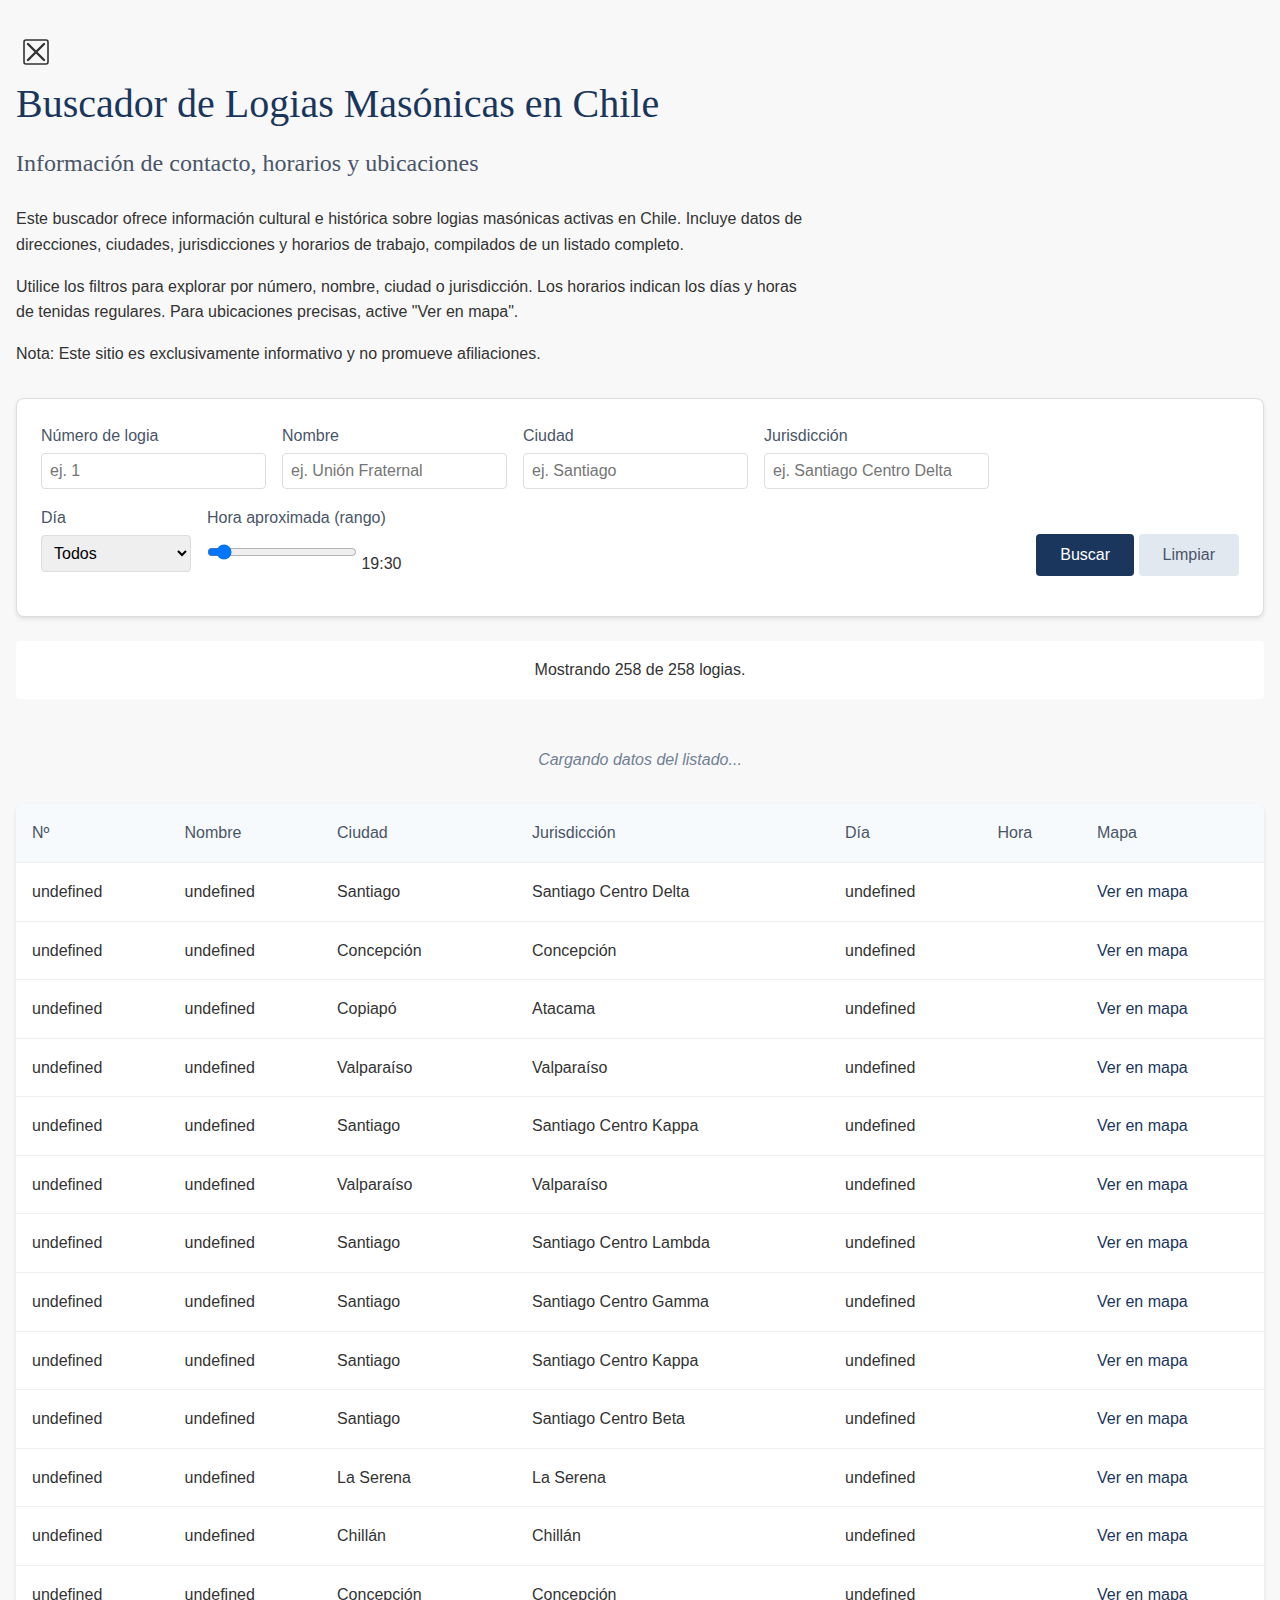
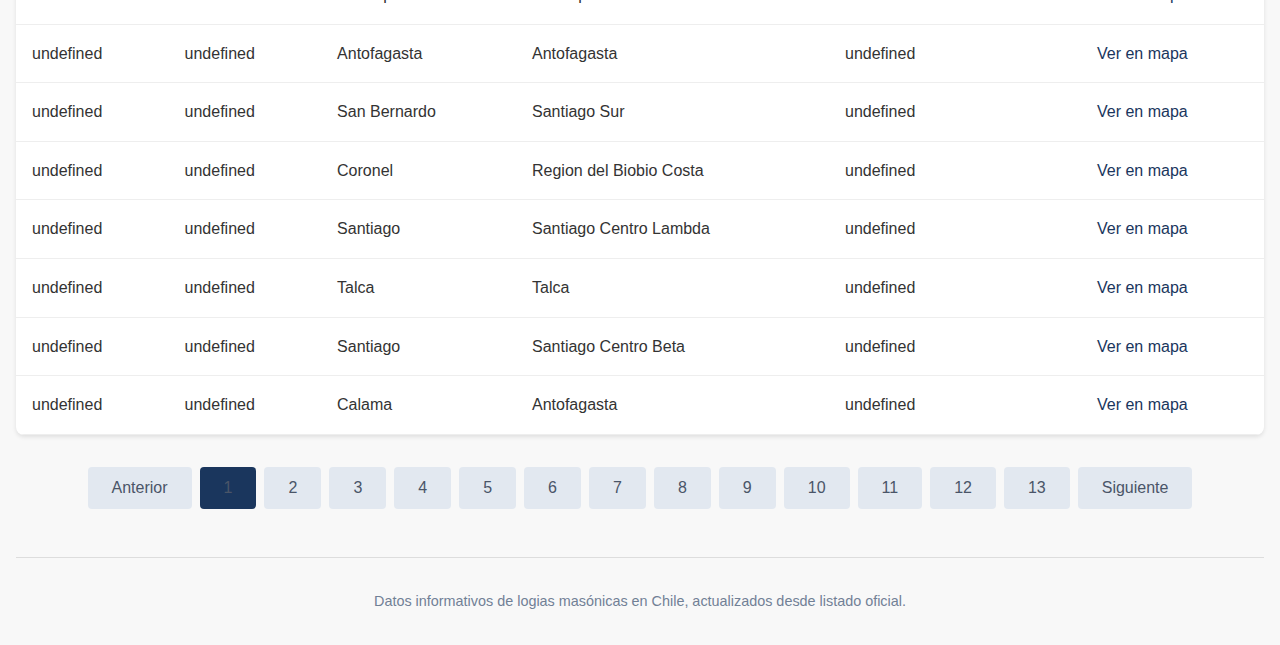
<file: 1index.html>
<!DOCTYPE html>
<html lang="es">
<head>
    <meta charset="UTF-8">
    <meta name="viewport" content="width=device-width, initial-scale=1.0">
    <title>Buscador de Logias Masónicas en Chile</title>
    <style>
        /* Estilos minimalistas y sobrios */
        * { box-sizing: border-box; margin: 0; padding: 0; }
        body { font-family: 'Open Sans', -apple-system, sans-serif; background: #f8f8f8; color: #333; line-height: 1.6; padding: 2rem 1rem; max-width: 1400px; margin: 0 auto; }
        h1 { font-family: Georgia, serif; font-weight: 400; font-size: 2.5rem; color: #1a365d; margin-bottom: 0.5rem; }
        h2 { font-family: Georgia, serif; font-weight: 400; font-size: 1.5rem; color: #4a5568; margin-bottom: 1.5rem; }
        .intro { max-width: 800px; margin-bottom: 2rem; }
        .intro p { margin-bottom: 1rem; }
        .filters { background: white; border: 1px solid #ddd; border-radius: 8px; padding: 1.5rem; margin-bottom: 1.5rem; box-shadow: 0 2px 4px rgba(0,0,0,0.1); }
        .filter-row { display: flex; flex-wrap: wrap; gap: 1rem; margin-bottom: 1rem; }
        .filter-row label { font-weight: 500; color: #4a5568; display: block; margin-bottom: 0.25rem; }
        .filter-row input, .filter-row select { padding: 0.5rem; border: 1px solid #ddd; border-radius: 4px; font-size: 1rem; min-width: 150px; flex: 1; }
        .btn { background: #1a365d; color: white; border: none; padding: 0.75rem 1.5rem; border-radius: 4px; cursor: pointer; font-size: 1rem; transition: opacity 0.2s; }
        .btn:hover { opacity: 0.9; }
        .btn-secondary { background: #e2e8f0; color: #4a5568; }
        .status { background: white; padding: 1rem; border-radius: 4px; margin-bottom: 1rem; text-align: center; font-weight: 500; }
        table { width: 100%; background: white; border-collapse: collapse; border-radius: 8px; overflow: hidden; box-shadow: 0 2px 4px rgba(0,0,0,0.1); }
        th, td { padding: 1rem; text-align: left; border-bottom: 1px solid #eee; }
        th { background: #f7fafc; font-weight: 500; color: #4a5568; }
        tr:hover { background: #f7fafc; }
        .map-link { color: #1a365d; text-decoration: none; font-weight: 500; }
        .map-link:hover { text-decoration: underline; }
        .pagination { display: flex; justify-content: center; gap: 0.5rem; margin-top: 2rem; }
        .loading { text-align: center; padding: 2rem; font-style: italic; color: #718096; }
        @media (max-width: 768px) { .filter-row { flex-direction: column; } table, thead, tbody, th, td, tr { display: block; } thead tr { position: absolute; top: -9999px; left: -9999px; } tr { border: 1px solid #ddd; margin-bottom: 1rem; padding: 1rem; border-radius: 4px; } td { border: none; position: relative; padding-left: 50%; } td:before { content: attr(data-label); position: absolute; left: 6px; width: 45%; font-weight: 500; color: #4a5568; } }
        .logo { width: 40px; height: 40px; fill: #1a365d; margin-right: 0.5rem; vertical-align: middle; } /* SVG inline en HTML */
    </style>
</head>
<body>
    <!-- Logo SVG sutil (escuadra y compás estilizado) -->
    <svg class="logo" viewBox="0 0 100 100"><rect x="20" y="20" width="60" height="60" rx="5" fill="none" stroke="currentColor" stroke-width="4"/><path d="M30 30 L70 70 M30 70 L70 30" stroke="currentColor" stroke-width="6" stroke-linecap="round"/></svg>
    
    <h1>Buscador de Logias Masónicas en Chile</h1>
    <h2>Información de contacto, horarios y ubicaciones</h2>
    
    <div class="intro">
        <p>Este buscador ofrece información cultural e histórica sobre logias masónicas activas en Chile. Incluye datos de direcciones, ciudades, jurisdicciones y horarios de trabajo, compilados de un listado completo.</p>
        <p>Utilice los filtros para explorar por número, nombre, ciudad o jurisdicción. Los horarios indican los días y horas de tenidas regulares. Para ubicaciones precisas, active "Ver en mapa".</p>
        <p>Nota: Este sitio es exclusivamente informativo y no promueve afiliaciones.</p>
    </div>

    <div class="filters">
        <div class="filter-row">
            <div>
                <label for="numero">Número de logia</label>
                <input type="number" id="numero" placeholder="ej. 1">
            </div>
            <div>
                <label for="nombre">Nombre</label>
                <input type="text" id="nombre" placeholder="ej. Unión Fraternal">
            </div>
            <div>
                <label for="ciudad">Ciudad</label>
                <input type="text" id="ciudad" placeholder="ej. Santiago">
            </div>
            <div>
                <label for="jurisdiccion">Jurisdicción</label>
                <input type="text" id="jurisdiccion" placeholder="ej. Santiago Centro Delta">
            </div>
        </div>
        <div class="filter-row">
            <div>
                <label for="dia">Día</label>
                <select id="dia">
                    <option value="">Todos</option>
                    <option value="Lunes">Lunes</option>
                    <option value="Martes">Martes</option>
                    <option value="Miércoles">Miércoles</option>
                    <option value="Jueves">Jueves</option>
                    <option value="Viernes">Viernes</option>
                    <option value="Sábado">Sábado</option>
                    <option value="Domingo">Domingo</option>
                </select>
            </div>
            <div style="flex: 2;">
                <label for="hora">Hora aproximada (rango)</label>
                <input type="range" id="hora" min="180000" max="220000" step="30000" value="193000">
                <span id="hora-label">19:30</span>
            </div>
            <div style="align-self: end;">
                <button class="btn" onclick="filtrar()">Buscar</button>
                <button class="btn btn-secondary" onclick="limpiar()">Limpiar</button>
            </div>
        </div>
    </div>

    <div id="status" class="status">Ingrese criterios o presione "Buscar" para explorar todas las logias.</div>
    <div id="loading" class="loading" style="display: none;">Cargando datos del listado...</div>
    <table id="tabla" style="display: none;">
        <thead>
            <tr>
                <th>Nº</th>
                <th>Nombre</th>
                <th>Ciudad</th>
                <th>Jurisdicción</th>
                <th>Día</th>
                <th>Hora</th>
                <th>Mapa</th>
            </tr>
        </thead>
        <tbody id="tbody"></tbody>
    </table>
    <div id="noresultados" style="display: none; text-align: center; padding: 2rem; font-size: 1.1rem; color: #718096;">No se encontraron logias con los criterios seleccionados. Pruebe ajustar los filtros.</div>
    <div id="paginacion" class="pagination" style="display: none;"></div>

    <footer style="margin-top: 3rem; padding-top: 2rem; border-top: 1px solid #ddd; text-align: center; color: #718096; font-size: 0.9rem;">
        Datos informativos de logias masónicas en Chile, actualizados desde listado oficial.
    </footer>

    <script>
        let logias = [];
        let filteredLogias = [];
        let currentPage = 1;
        const itemsPerPage = 20;

        // Cargar datos JSON (generado del Excel)
        async function cargarDatos() {
            try {
                const response = await fetch('logias-chile.json');
                logias = await response.json();
                filteredLogias = [...logias];
                mostrarPagina(1);
            } catch (error) {
                document.getElementById('status').innerHTML = 'Error al cargar datos. Verifique logias-chile.json.';
            }
        }

        function filtrar() {
            const numero = document.getElementById('numero').value;
            const nombre = document.getElementById('nombre').value.toLowerCase();
            const ciudad = document.getElementById('ciudad').value.toLowerCase();
            const jurisdiccion = document.getElementById('jurisdiccion').value.toLowerCase();
            const dia = document.getElementById('dia').value.toLowerCase();
            const hora = parseInt(document.getElementById('hora').value);

            filteredLogias = logias.filter(logia => {
                return (!numero || logia.numero_logia == numero) &&
                       (!nombre || logia.nombre_logia.toLowerCase().includes(nombre)) &&
                       (!ciudad || logia.ciudad.toLowerCase().includes(ciudad)) &&
                       (!jurisdiccion || logia.jurisdiccion.toLowerCase().includes(jurisdiccion)) &&
                       (!dia || logia.dia_trabajo.toLowerCase().includes(dia)) &&
                       (!hora || parseInt(logia.hora_trabajo) >= hora - 30000 && parseInt(logia.hora_trabajo) <= hora + 30000);
            });

            currentPage = 1;
            mostrarPagina(1);
        }

        function limpiar() {
            document.querySelectorAll('.filters input, .filters select').forEach(el => el.value = '');
            document.getElementById('hora-label').textContent = '19:30';
            filteredLogias = [...logias];
            currentPage = 1;
            mostrarPagina(1);
        }

        function mostrarPagina(page) {
            const start = (page - 1) * itemsPerPage;
            const end = start + itemsPerPage;
            const pageLogias = filteredLogias.slice(start, end);

            const tbody = document.getElementById('tbody');
            tbody.innerHTML = '';

            if (pageLogias.length === 0) {
                document.getElementById('tabla').style.display = 'none';
                document.getElementById('noresultados').style.display = 'block';
                document.getElementById('paginacion').style.display = 'none';
                document.getElementById('status').innerHTML = 'No se encontraron logias con los criterios seleccionados.';
                return;
            }

            pageLogias.forEach(logia => {
                const tr = document.createElement('tr');
                tr.innerHTML = `
                    <td data-label="Nº">${logia.numero_logia}</td>
                    <td data-label="Nombre">${logia.nombre_logia}</td>
                    <td data-label="Ciudad">${logia.ciudad}</td>
                    <td data-label="Jurisdicción">${logia.jurisdiccion}</td>
                    <td data-label="Día">${logia.dia_trabajo}</td>
                    <td data-label="Hora">${formatearHora(logia.hora_trabajo)}</td>
                    <td data-label="Mapa"><a href="${logia.url_maps}" target="_blank" rel="noopener" class="map-link">Ver en mapa</a></td>
                `;
                tbody.appendChild(tr);
            });

            document.getElementById('tabla').style.display = 'table';
            document.getElementById('noresultados').style.display = 'none';
            document.getElementById('status').innerHTML = `Mostrando ${filteredLogias.length} de ${logias.length} logias.`;
            generarPaginacion(page);
        }

        function formatearHora(hhmmss) {
            if (!hhmmss) return '';
            const hh = hhmmss.slice(0,2);
            const mm = hhmmss.slice(2,4);
            return `${hh}:${mm}`;
        }

        function generarPaginacion(current) {
            const totalPages = Math.ceil(filteredLogias.length / itemsPerPage);
            const paginacion = document.getElementById('paginacion');
            paginacion.innerHTML = '';

            if (totalPages <= 1) {
                paginacion.style.display = 'none';
                return;
            }

            paginacion.style.display = 'flex';

            const prev = document.createElement('button');
            prev.className = 'btn btn-secondary';
            prev.textContent = 'Anterior';
            prev.disabled = current === 1;
            prev.onclick = () => { if (current > 1) mostrarPagina(current - 1); };
            paginacion.appendChild(prev);

            for (let i = 1; i <= totalPages; i++) {
                const btn = document.createElement('button');
                btn.className = 'btn btn-secondary';
                btn.textContent = i;
                if (i === current) btn.style.background = '#1a365d';
                btn.onclick = () => mostrarPagina(i);
                paginacion.appendChild(btn);
            }

            const next = document.createElement('button');
            next.className = 'btn btn-secondary';
            next.textContent = 'Siguiente';
            next.disabled = current === totalPages;
            next.onclick = () => { if (current < totalPages) mostrarPagina(current + 1); };
            paginacion.appendChild(next);
        }

        // Event listeners
        document.getElementById('hora').addEventListener('input', (e) => {
            const val = parseInt(e.target.value);
            const hh = Math.floor(val / 10000).toString().padStart(2, '0');
            const mm = ((val / 100) % 100).toString().padStart(2, '0');
            document.getElementById('hora-label').textContent = `${hh}:${mm}`;
        });

        document.addEventListener('DOMContentLoaded', () => {
            document.getElementById('loading').style.display = 'block';
            cargarDatos();
        });
    </script>
</body>
</html>
</file>
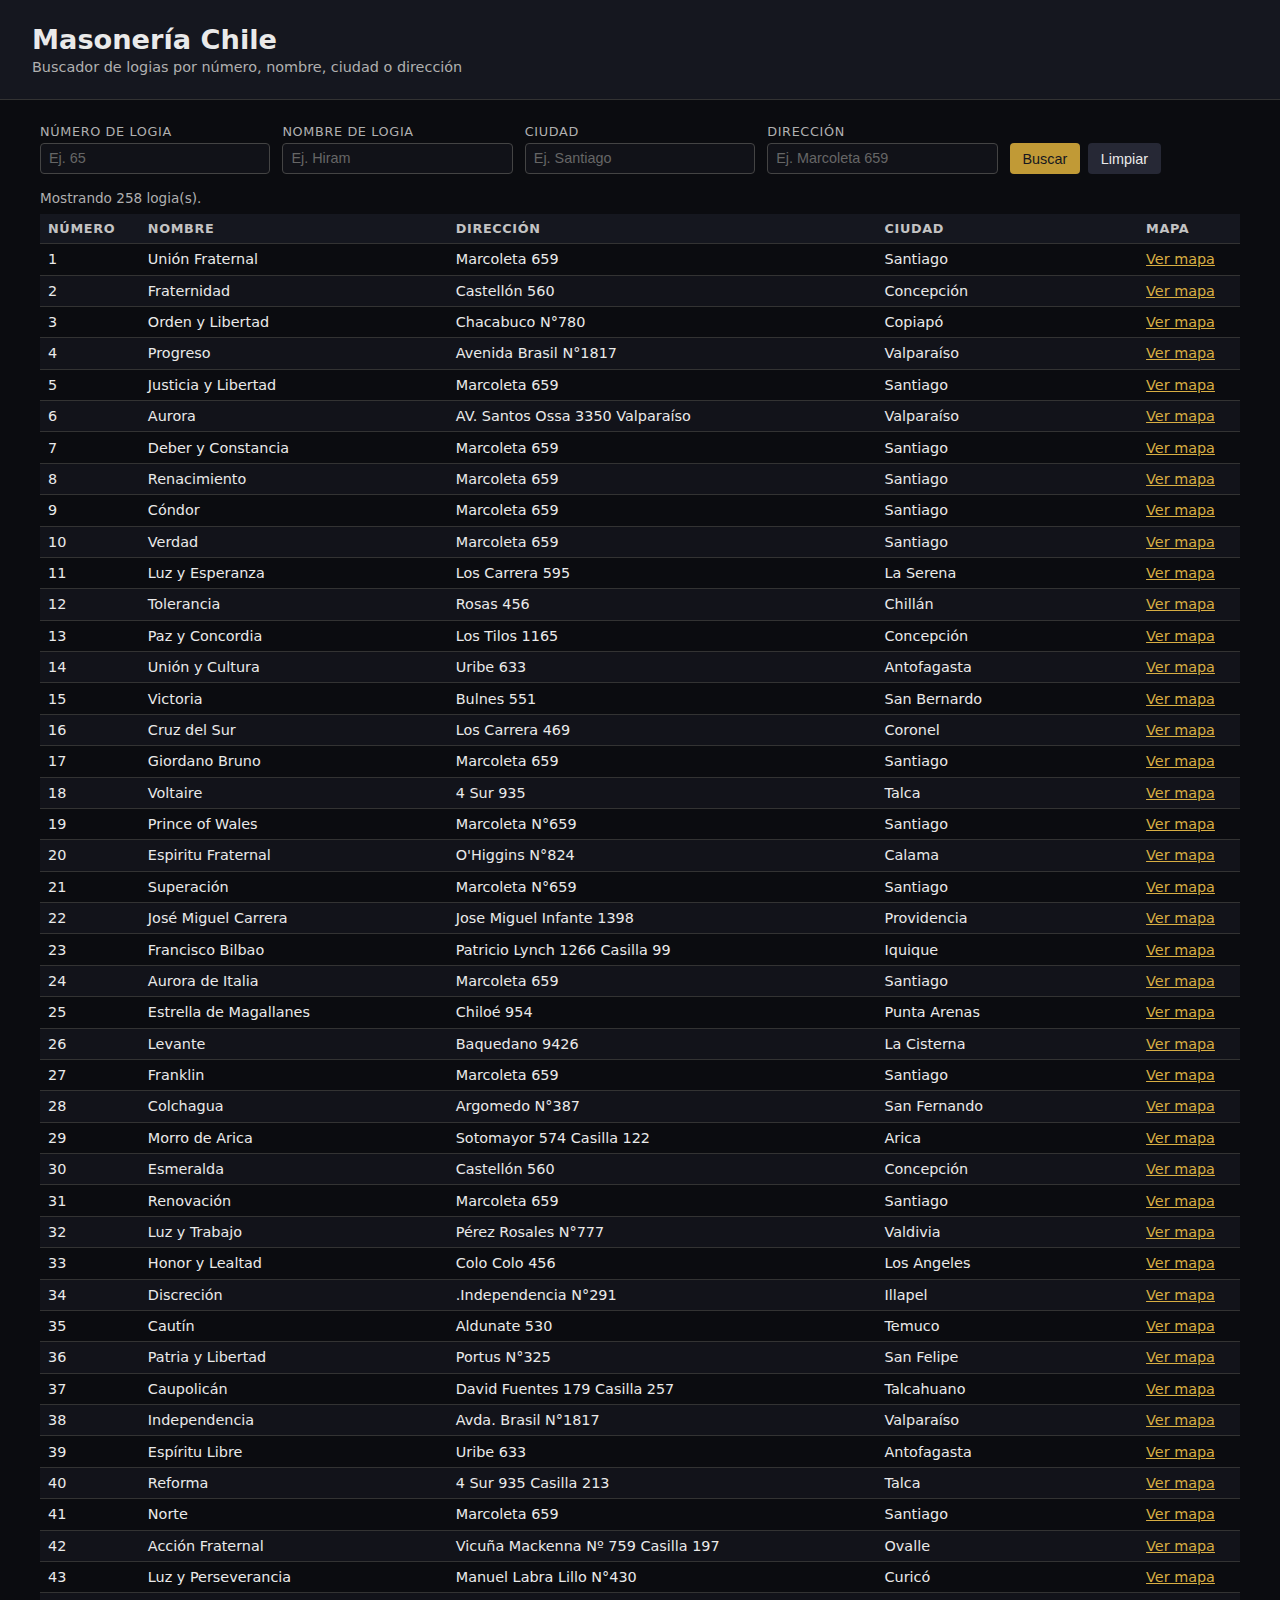
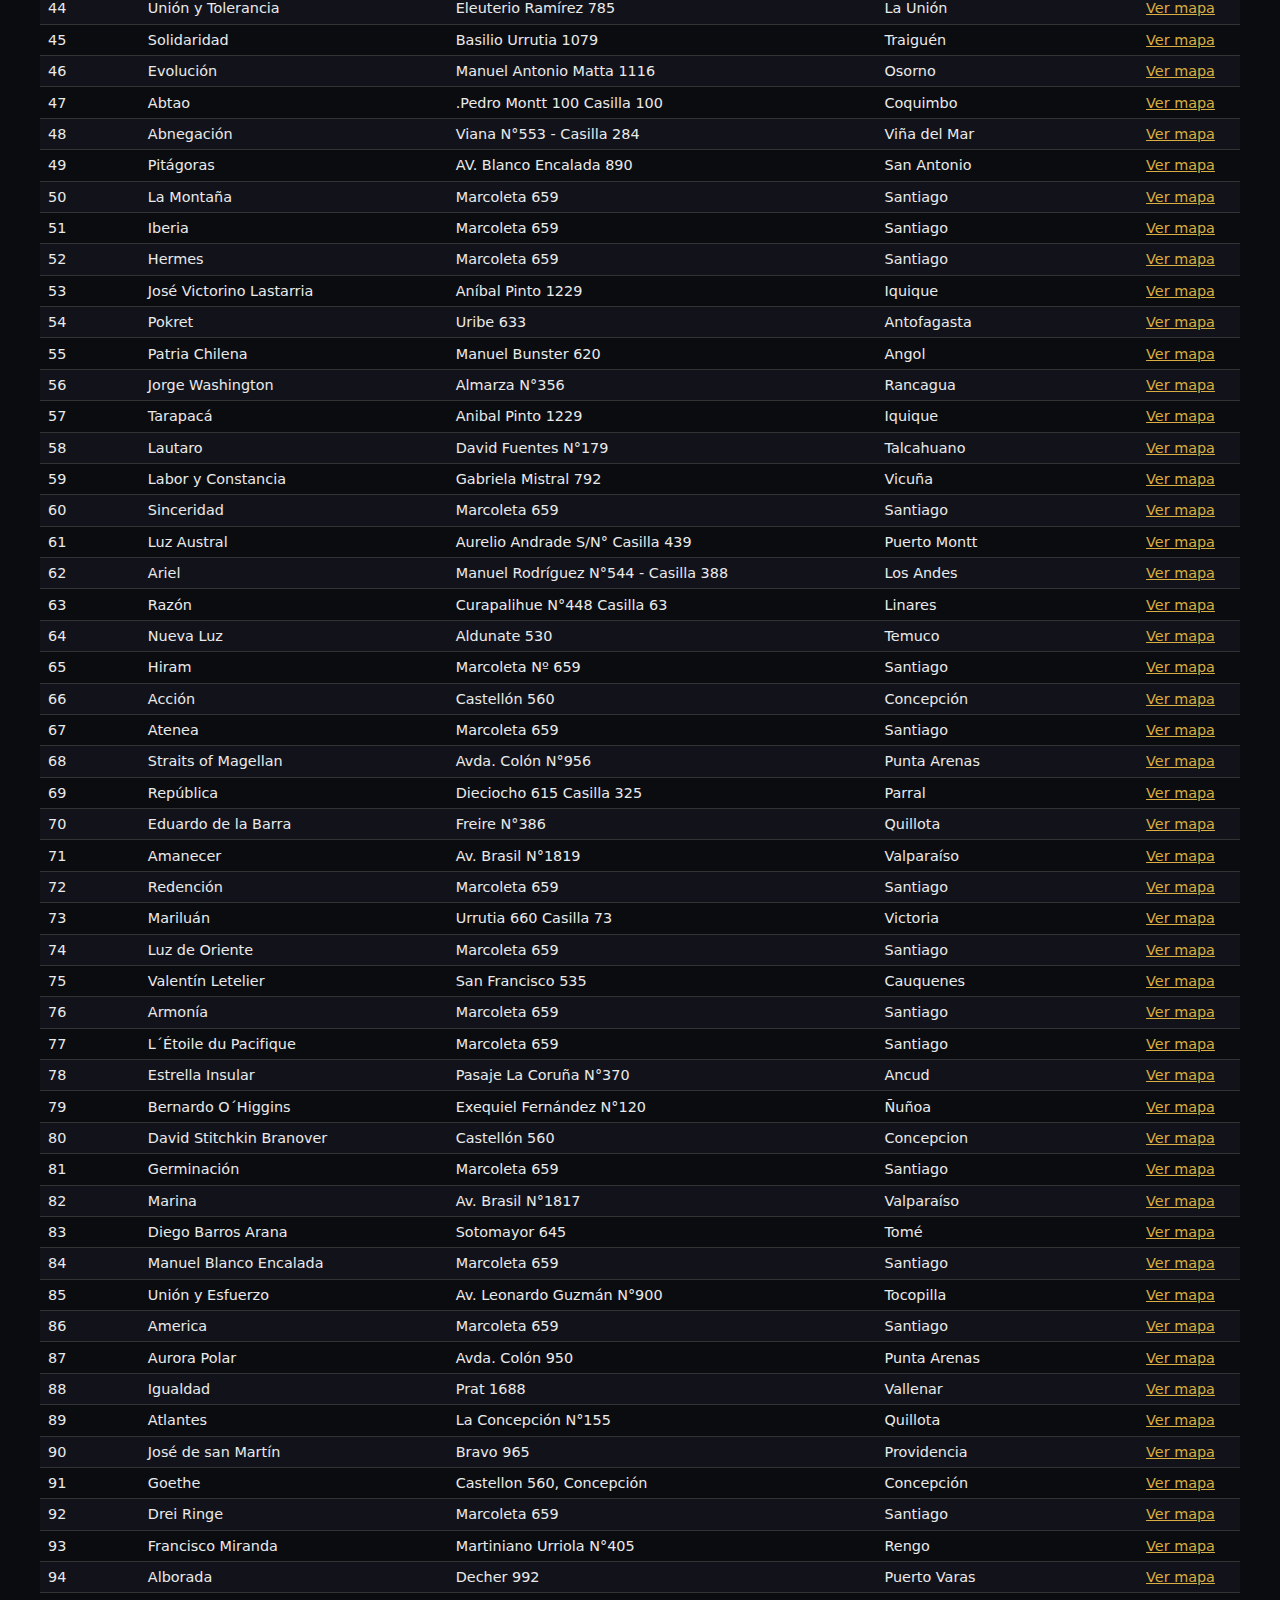
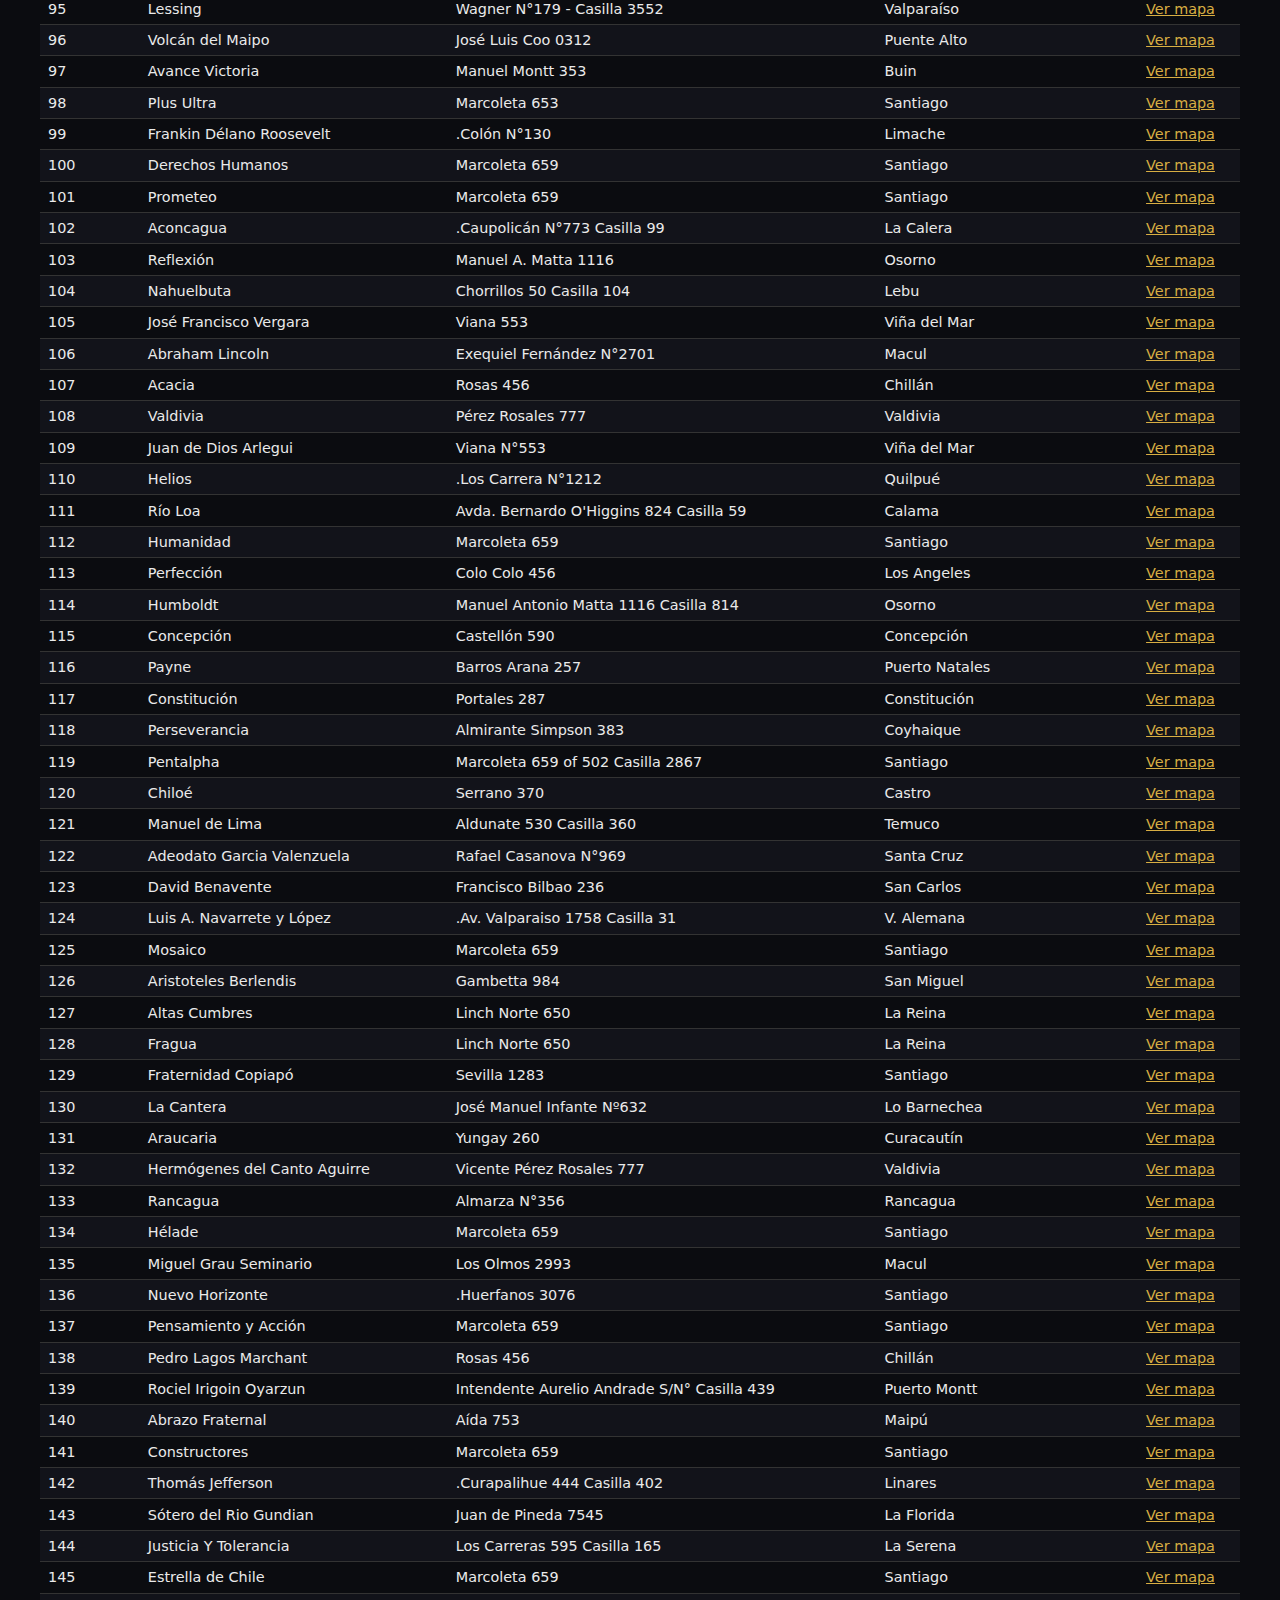
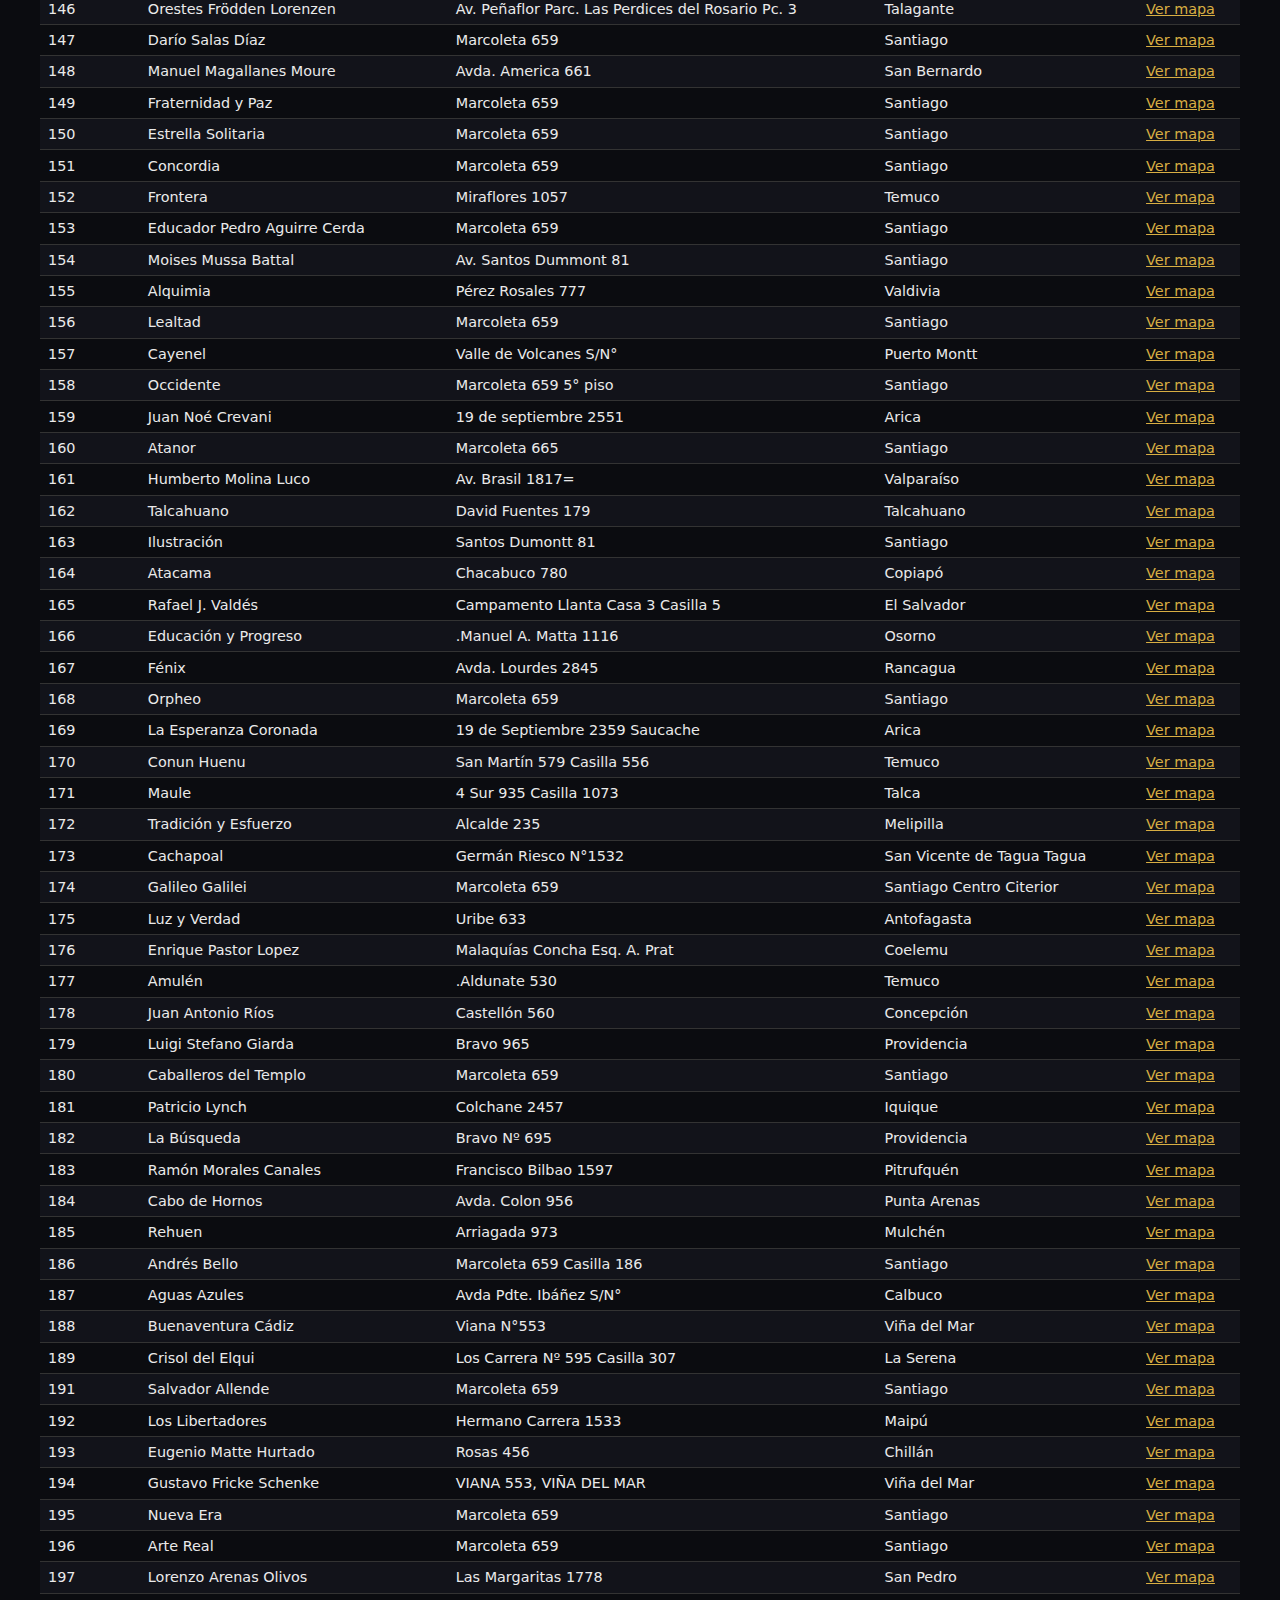
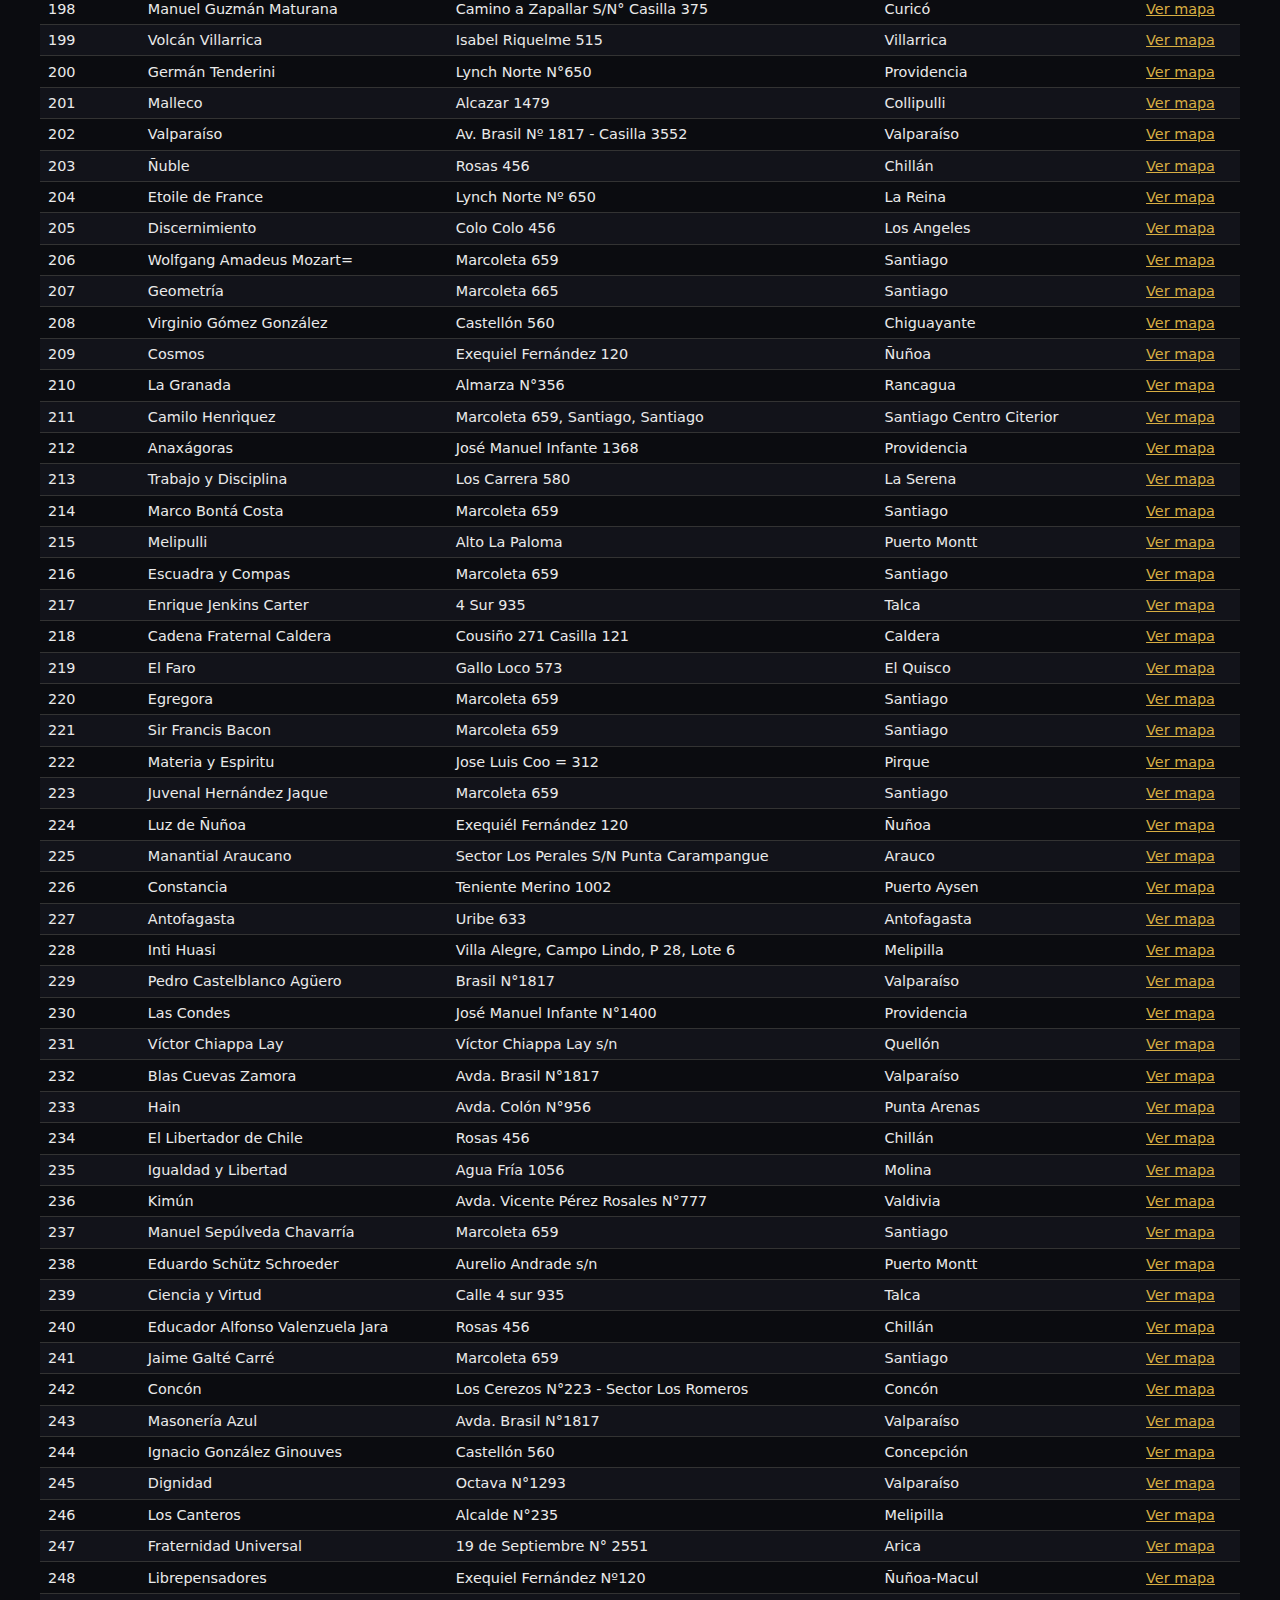
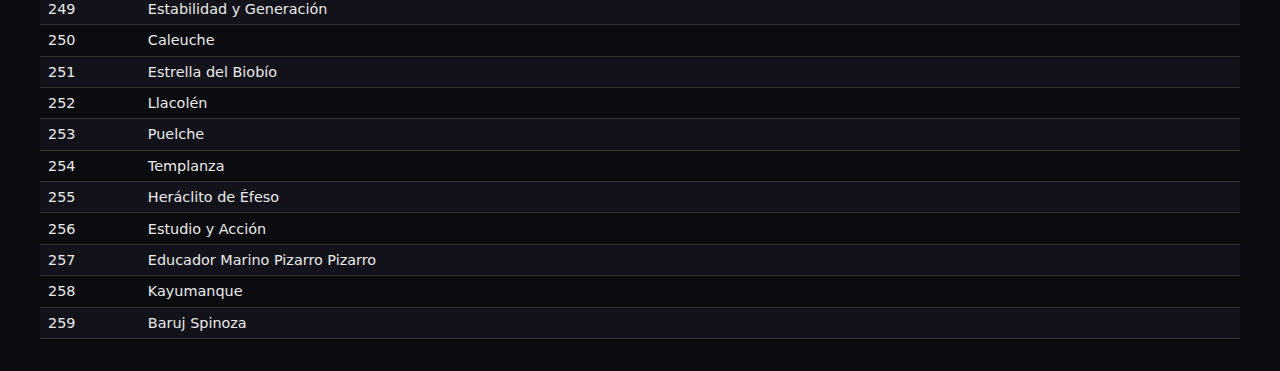
<file: Corregido index.html>
<!DOCTYPE html>
<html lang="es">
<head>
  <meta charset="UTF-8" />
  <title>Masonería Chile - Buscador de Logias</title>
  <style>
    body {
      font-family: system-ui, -apple-system, BlinkMacSystemFont, "Segoe UI", sans-serif;
      margin: 0;
      padding: 0;
      background: #0b0c10;
      color: #eaeaea;
    }
    header {
      background: #15171f;
      padding: 1.5rem 2rem;
      border-bottom: 1px solid #333;
    }
    h1 {
      margin: 0 0 0.25rem 0;
      font-size: 1.7rem;
    }
    .subtitle {
      margin: 0;
      font-size: 0.9rem;
      color: #b0b0b0;
    }
    main {
      padding: 1.5rem 2rem 2rem;
      max-width: 1200px;
      margin: 0 auto;
    }
    .search-container {
      display: grid;
      grid-template-columns: repeat(auto-fit, minmax(210px, 1fr));
      gap: 0.75rem;
      margin-bottom: 1rem;
      align-items: end;
    }
    .field-group {
      display: flex;
      flex-direction: column;
      gap: 0.25rem;
    }
    label {
      font-size: 0.8rem;
      text-transform: uppercase;
      letter-spacing: 0.05em;
      color: #b0b0b0;
    }
    input[type="text"],
    input[type="number"] {
      padding: 0.4rem 0.5rem;
      border-radius: 4px;
      border: 1px solid #444;
      background: #111218;
      color: #eaeaea;
      font-size: 0.9rem;
    }
    input::placeholder {
      color: #666;
    }
    .buttons {
      display: flex;
      gap: 0.5rem;
    }
    button {
      padding: 0.45rem 0.8rem;
      border-radius: 4px;
      border: none;
      cursor: pointer;
      font-size: 0.9rem;
      font-weight: 500;
    }
    .btn-primary {
      background: #c19a36;
      color: #15171f;
    }
    .btn-secondary {
      background: #262835;
      color: #eaeaea;
    }
    .btn-primary:hover {
      background: #d8ae43;
    }
    .btn-secondary:hover {
      background: #33364a;
    }
    .results-info {
      font-size: 0.85rem;
      color: #b0b0b0;
      margin-bottom: 0.5rem;
    }
    table {
      width: 100%;
      border-collapse: collapse;
      font-size: 0.9rem;
    }
    thead {
      background: #15171f;
    }
    th, td {
      padding: 0.45rem 0.5rem;
      border-bottom: 1px solid #333;
      text-align: left;
    }
    th {
      font-size: 0.8rem;
      text-transform: uppercase;
      letter-spacing: 0.05em;
      color: #c3c3c3;
    }
    tr:nth-child(even) td {
      background: #12131a;
    }
    a {
      color: #d8ae43;
    }
    a:hover {
      text-decoration: underline;
    }
    @media (max-width: 700px) {
      main {
        padding: 1rem;
      }
      th, td {
        font-size: 0.8rem;
      }
    }
  </style>
</head>
<body>
  <header>
    <h1>Masonería Chile</h1>
    <p class="subtitle">Buscador de logias por número, nombre, ciudad o dirección</p>
  </header>

  <main>
    <section class="search-container">
      <div class="field-group">
        <label for="numero">Número de Logia</label>
        <input type="number" id="numero" placeholder="Ej. 65" />
      </div>
      <div class="field-group">
        <label for="nombre">Nombre de Logia</label>
        <input type="text" id="nombre" placeholder="Ej. Hiram" />
      </div>
      <div class="field-group">
        <label for="ciudad">Ciudad</label>
        <input type="text" id="ciudad" placeholder="Ej. Santiago" />
      </div>
      <div class="field-group">
        <label for="direccion">Dirección</label>
        <input type="text" id="direccion" placeholder="Ej. Marcoleta 659" />
      </div>
      <div class="field-group">
        <label>&nbsp;</label>
        <div class="buttons">
          <button class="btn-primary" onclick="filtrar()">Buscar</button>
          <button class="btn-secondary" onclick="limpiar()">Limpiar</button>
        </div>
      </div>
    </section>

    <div class="results-info" id="resultsInfo"></div>

    <table>
      <thead>
        <tr>
          <th>Número</th>
          <th>Nombre</th>
          <th>Dirección</th>
          <th>Ciudad</th>
          <th>Mapa</th>
        </tr>
      </thead>
      <tbody id="tablaLogias">
      </tbody>
    </table>
  </main>

  <script src="logias-data.js"></script>
  <script>
    function renderTabla(datos) {
      const tbody = document.getElementById("tablaLogias");
      tbody.innerHTML = "";
      datos.forEach(l => {
        const tr = document.createElement("tr");

        const tdNum = document.createElement("td");
        tdNum.textContent = l.numero ?? "";
        tr.appendChild(tdNum);

        const tdNom = document.createElement("td");
        tdNom.textContent = l.nombre ?? "";
        tr.appendChild(tdNom);

        const tdDir = document.createElement("td");
        tdDir.textContent = l.direccion ?? "";
        tr.appendChild(tdDir);

        const tdCiudad = document.createElement("td");
        tdCiudad.textContent = l.ciudad ?? "";
        tr.appendChild(tdCiudad);

        const tdMapa = document.createElement("td");
        if (l.mapa) {
          const a = document.createElement("a");
          a.href = l.mapa;
          a.target = "_blank";
          a.rel = "noopener";
          a.textContent = "Ver mapa";
          tdMapa.appendChild(a);
        } else {
          tdMapa.textContent = "";
        }
        tr.appendChild(tdMapa);

        tbody.appendChild(tr);
      });

      const info = document.getElementById("resultsInfo");
      info.textContent = datos.length
        ? `Mostrando ${datos.length} logia(s).`
        : "No se encontraron logias con esos criterios.";
    }

    function normalizarTexto(t) {
      return (t || "")
        .toString()
        .toLowerCase()
        .normalize("NFD")
        .replace(/[\u0300-\u036f]/g, "");
    }

    function filtrar() {
      const vNumero = document.getElementById("numero").value.trim();
      const vNombre = normalizarTexto(document.getElementById("nombre").value.trim());
      const vCiudad = normalizarTexto(document.getElementById("ciudad").value.trim());
      const vDireccion = normalizarTexto(document.getElementById("direccion").value.trim());

      const filtrados = logias.filter(l => {
        const numOk = vNumero
          ? String(l.numero) === vNumero
          : true;

        const nomOk = vNombre
          ? normalizarTexto(l.nombre).includes(vNombre)
          : true;

        const ciudadOk = vCiudad
          ? normalizarTexto(l.ciudad).includes(vCiudad)
          : true;

        const dirOk = vDireccion
          ? normalizarTexto(l.direccion).includes(vDireccion)
          : true;

        return numOk && nomOk && ciudadOk && dirOk;
      });

      renderTabla(filtrados);
    }

    function limpiar() {
      document.getElementById("numero").value = "";
      document.getElementById("nombre").value = "";
      document.getElementById("ciudad").value = "";
      document.getElementById("direccion").value = "";
      renderTabla(logias);
    }

    renderTabla(logias);
  </script>
</body>
</html>
</file>
